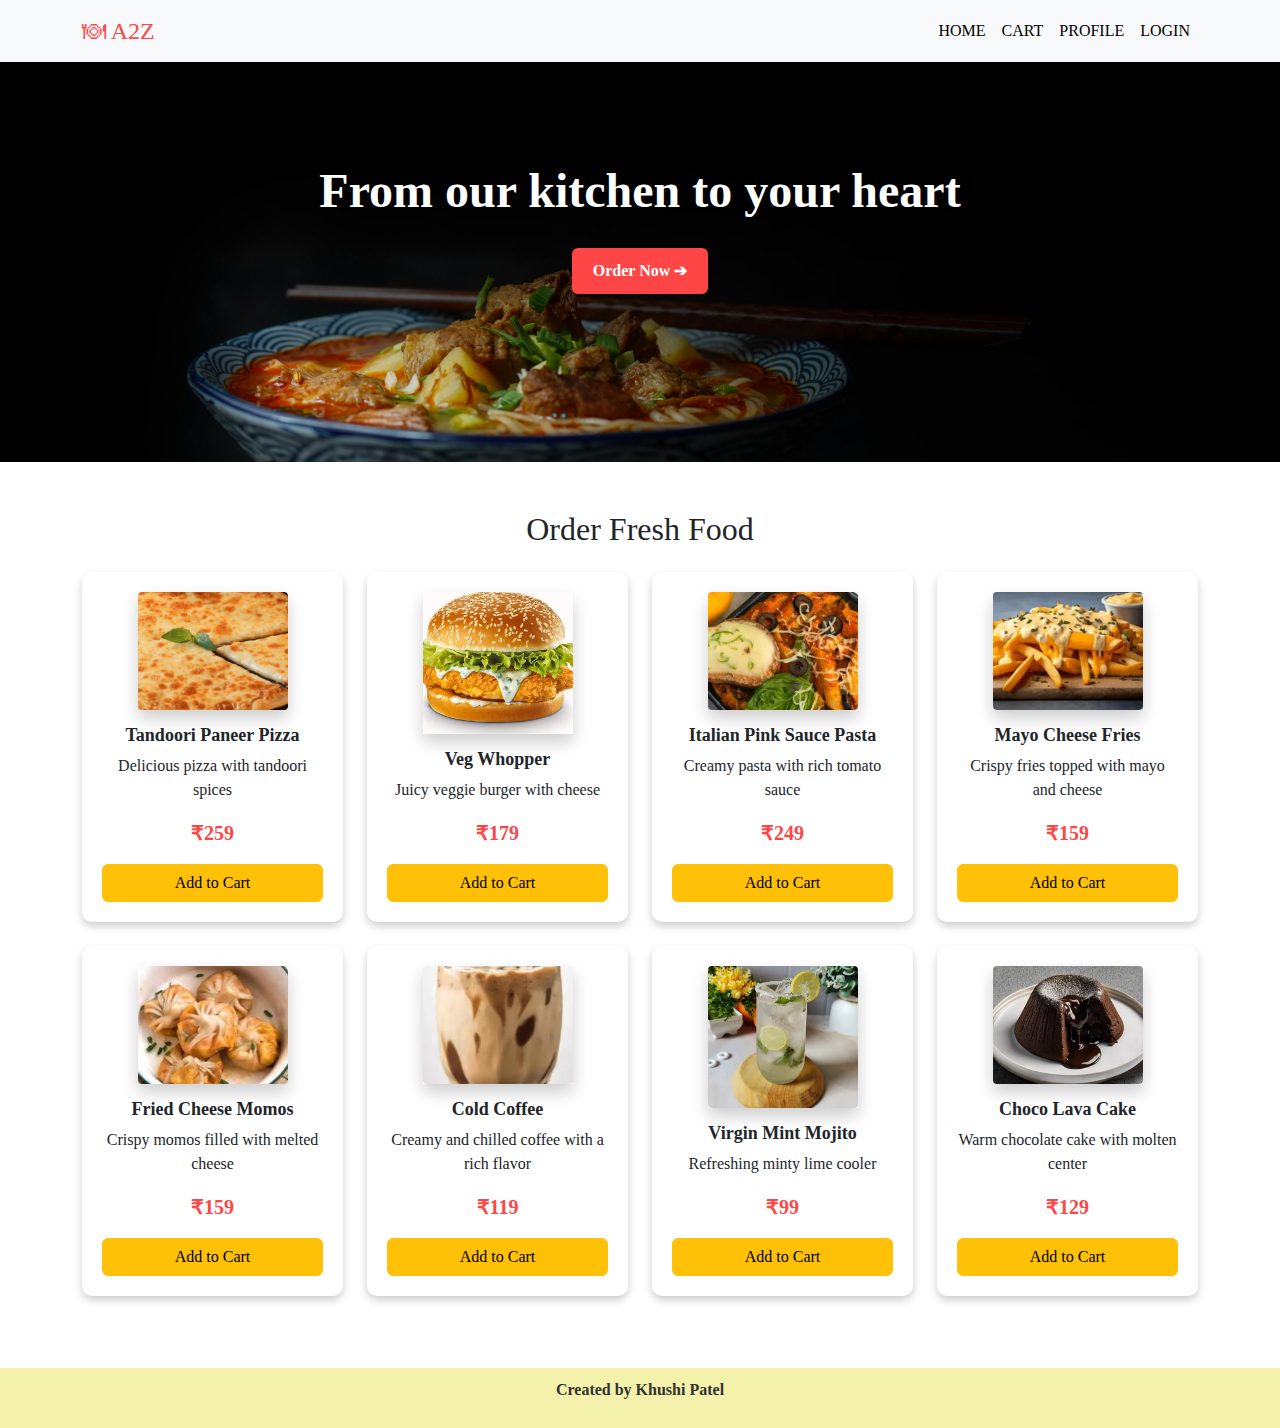
<file: index.html>
<!DOCTYPE html>
<html lang="en">
<head>
    <meta charset="UTF-8">
    <meta name="viewport" content="width=device-width, initial-scale=1.0">
    <title>A2Z Food Ordering</title>
    <link href="https://cdn.jsdelivr.net/npm/bootstrap@5.3.0-alpha1/dist/css/bootstrap.min.css" rel="stylesheet">
    <link rel="stylesheet" href="styles.css">
</head>
<body>

    <!-- Navbar -->
    <nav class="navbar navbar-expand-lg navbar-light bg-light" style="font-family: Cambria, Cochin, Georgia, Times, 'Times New Roman', serif;">
        <div class="container">
            <a class="navbar-brand" href="#" style="font-weight: 500;">🍽 A2Z</a>
            <button class="navbar-toggler" type="button" data-bs-toggle="collapse" data-bs-target="#navbarNav" aria-controls="navbarNav" aria-expanded="false" aria-label="Toggle navigation">
                <span class="navbar-toggler-icon"></span>
            </button>
            <div class="collapse navbar-collapse" id="navbarNav">
                <ul class="navbar-nav ms-auto">
                    <li class="nav-item"><a class="nav-link" href="#">HOME</a></li>
                    <li class="nav-item"><a class="nav-link" href="#">CART</a></li>
                    <li class="nav-item"><a class="nav-link" href="#">PROFILE</a></li>
                    <li class="nav-item"><a class="nav-link" href="signUp.html">LOGIN</a></li>
                </ul>
            </div>
        </div>
    </nav>

    <!-- Hero Section -->
    <section class="hero-section">
        <div class="container">
            <h1>From our kitchen to your heart</h1>
            <a href="#" class="btn btn-order">Order Now ➔</a>
        </div>
    </section>

    <!-- Products Section -->
    <section class="my-5">
        <div class="container text-center" style="font-family:Cambria, Cochin, Georgia, Times, 'Times New Roman', serif">
            <h2>Order Fresh Food</h2>
            <div class="row mt-4">
                <!-- Product 1 -->
                <div class="col-md-3 mb-4">
                    <div class="product-card">
                        <div class="image-wrapper">
                        <img src="images/pizza.PNG" alt="Pizza">
                        </div>
                        <h5 class="product-title">Tandoori Paneer Pizza</h5>
                        <p>Delicious pizza with tandoori spices</p>
                        <p class="price">₹259</p>
                        <button class="btn btn-warning">Add to Cart</button>
                    </div>
                </div>
                <!-- Product 2 -->
                <div class="col-md-3 mb-4">
                    <div class="product-card">
                        <div class="image-wrapper">
                        <img src="images/burger.JPG" alt="Burger">
                        </div>
                        <h5 class="product-title">Veg Whopper</h5>
                        <p>Juicy veggie burger with cheese</p>
                        <p class="price">₹179</p>
                        <button class="btn btn-warning">Add to Cart</button>
                    </div>
                </div>
                <!-- Product 3 -->
                <div class="col-md-3 mb-4">
                    <div class="product-card">
                        <div class="image-wrapper">
                            <img src="images/pasta.jpg" alt="Pasta">
                        </div>
                        <h5 class="product-title">Italian Pink Sauce Pasta</h5>
                        <p>Creamy pasta with rich tomato sauce</p>
                        <p class="price">₹249</p>
                        <button class="btn btn-warning">Add to Cart</button>
                    </div>
                </div>
                <!-- Product 4 -->
                <div class="col-md-3 mb-4">
                    <div class="product-card">
                        <div class="image-wrapper">
                            <img src="images/fries.jpg" alt="Fries">
                        </div>
                        <h5 class="product-title">Mayo Cheese Fries</h5>
                        <p>Crispy fries topped with mayo and cheese</p>
                        <p class="price">₹159</p>
                        <button class="btn btn-warning">Add to Cart</button>
                    </div>
                </div>
                <!-- Product 5 -->
                <div class="col-md-3 mb-4">
                    <div class="product-card">
                        <div class="image-wrapper">
                            <img src="images/steamedMomos.jpg" alt="fried momos">
                        </div>
                        <h5 class="product-title">Fried Cheese Momos</h5>
                        <p>Crispy momos filled with melted cheese</p>
                        <p class="price">₹159</p>
                        <button class="btn btn-warning">Add to Cart</button>
                    </div>
                </div>
                <!-- Product 8 -->
                <div class="col-md-3 mb-4">
                    <div class="product-card">
                        <div class="image-wrapper">
                            <img src="images/coldCoffee.JPG" alt="Cold Coffee">
                        </div>
                        <h5 class="product-title">Cold Coffee</h5>
                        <p>Creamy and chilled coffee with a rich flavor</p>
                        <p class="price">₹119</p>
                        <button class="btn btn-warning">Add to Cart</button>
                    </div>
                </div>
                <!-- Product 6 -->
                <div class="col-md-3 mb-4">
                    <div class="product-card">
                        <div class="image-wrapper">
                            <img src="images/Mojito.jpg" alt="Mojito">
                        </div>
                        <h5 class="product-title">Virgin Mint Mojito</h5>
                        <p>Refreshing minty lime cooler</p>
                        <p class="price">₹99</p>
                        <button class="btn btn-warning">Add to Cart</button>
                    </div>
                </div>
                <!-- Product 7 -->
                <div class="col-md-3 mb-4">
                    <div class="product-card">
                        <div class="image-wrapper">
                            <img src="images/lavacake.JPG" alt="lavacake">
                        </div>
                        <h5 class="product-title">Choco Lava Cake</h5>
                        <p>Warm chocolate cake with molten center</p>
                        <p class="price">₹129</p>
                        <button class="btn btn-warning">Add to Cart</button>
                    </div>
                </div>
            </div>
        </div>
    </section>

    <!-- Footer -->
    <footer class="footer" style="font-family: Cambria, Cochin, Georgia, Times, 'Times New Roman', serif;">
        <p>Created by Khushi Patel</p>
    </footer>

    <script src="https://cdn.jsdelivr.net/npm/bootstrap@5.3.0-alpha1/dist/js/bootstrap.bundle.min.js"></script>
</body>
</html>
</file>
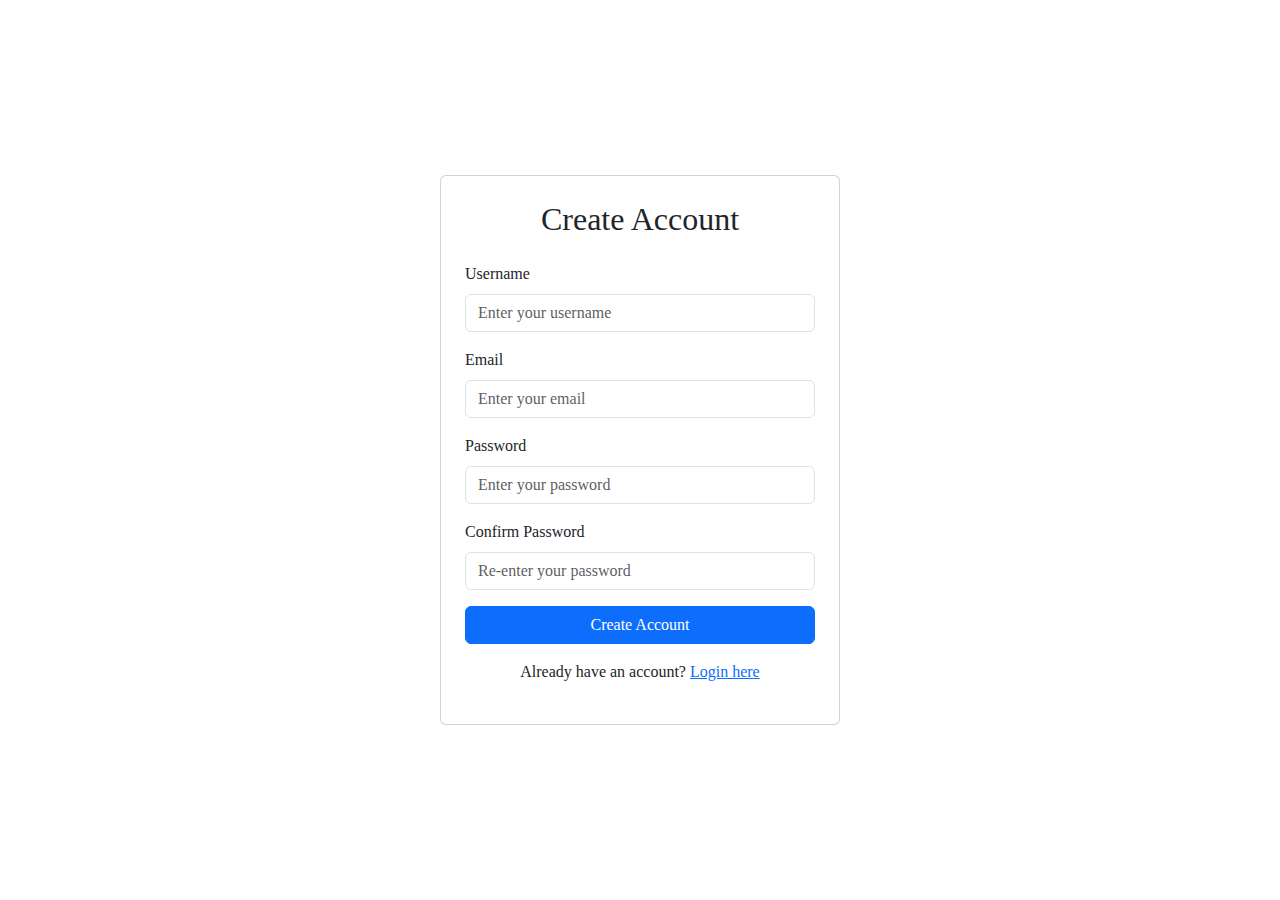
<file: signUp.html>
<!DOCTYPE html>
<html lang="en">
<head>
    <meta charset="UTF-8">
    <meta name="viewport" content="width=device-width, initial-scale=1.0">
    <title>Sign-Up Page</title>
    <link href="https://cdn.jsdelivr.net/npm/bootstrap@5.3.0-alpha1/dist/css/bootstrap.min.css" rel="stylesheet">
    <link rel="stylesheet" href="styles.css">
</head>
<body>
    <div class="container d-flex justify-content-center align-items-center min-vh-100">
        <div class="card p-4" style="width: 100%; max-width: 400px;">
            <h2 class="text-center mb-4">Create Account</h2>
            <form>
                <div class="mb-3">
                    <label for="username" class="form-label">Username</label>
                    <input type="text" class="form-control" id="username" placeholder="Enter your username" required>
                </div>
                <div class="mb-3">
                    <label for="email" class="form-label">Email</label>
                    <input type="email" class="form-control" id="email" placeholder="Enter your email" required>
                </div>
                <div class="mb-3">
                    <label for="password" class="form-label">Password</label>
                    <input type="password" class="form-control" id="password" placeholder="Enter your password" required>
                </div>
                <div class="mb-3">
                    <label for="confirmPassword" class="form-label">Confirm Password</label>
                    <input type="password" class="form-control" id="confirmPassword" placeholder="Re-enter your password" required>
                </div>
                <button type="submit" class="btn btn-primary w-100">Create Account</button>
            </form>
            <div class="text-center mt-3">
                <p>Already have an account? <a href="#">Login here</a></p>
            </div>
        </div>
    </div>

    <script src="https://cdn.jsdelivr.net/npm/bootstrap@5.3.0-alpha1/dist/js/bootstrap.bundle.min.js"></script>
</body>
</html>
</file>
<file: styles.css>
body {
            font-family:Cambria, Cochin, Georgia, Times, 'Times New Roman', serif;
        }
        .navbar-brand {
            font-size: 24px;
            font-weight: bold;
            color: #ff4646 !important;
        }
        .navbar-nav a {
            color: black !important;
            font-weight: 500;
        }
        .navbar-nav .active {
            color: #ff4646 !important;
            font-weight: bold;
        }
        
        .hero-section {
            min-height: 600px; /* Or more depending on the content */
        }
        
        .hero-section {
            background-image: url('images/bg-image.jpg'); /* Sample background image */
            background-size: cover;
            background-position: center;
            color: white;
            padding: 100px 0;
            text-align: center;
            min-height: 400px;
            background-color: #333;
        }
        .hero-section h1 {
            font-size: 48px;
            font-weight: bold;
        }
        .hero-section p {
            font-size: 18px;
            margin-top: 10px;
        }
        .btn-order {
            background-color: #ff4646;
            color: white;
            font-weight: bold;
            padding: 10px 20px;
            margin-top: 20px;
        }
        .btn-warning:hover {
            background-color: #d43f3a;
            color: white;
        }
        
        .product-card {
            border: none;
            box-shadow: 0 4px 8px rgba(0, 0, 0, 0.2);
            border-radius: 10px;
            overflow: hidden;
            text-align: center;
            padding: 20px;
            transition: transform 0.3s;
            height: 350px; /* Fixed height for all product cards */
    display: flex;
    flex-direction: column;
    justify-content: space-between;
        }

        .image-wrapper {
                width: 150px;
                height: 150px;
                /* border-radius: 50%; Makes the image circular */
                overflow: hidden; /* Ensures image stays within circular bounds */
                margin: 0 auto; /* Centers the image */
                box-shadow: 0 8px 16px rgba(0, 0, 0, 0.2); /* Adds shadow */
                transition: transform 0.3s, box-shadow 0.3s;
            }

        .image-wrapper img {
                width: 100%;
                height: 100%;
                object-fit: cover; /* Fills the wrapper without stretching */
                border-radius: 4px;
            }
            .image-wrapper:hover {
                box-shadow: 0 12px 24px rgba(0, 0, 0, 0.3); /* Darker shadow on hover */
                transform: scale(1.05); /* Slightly enlarges image on hover */
            }
        .product-card:hover {
            transform: scale(1.05);
        }

        .product-title {
            font-weight: bold;
            margin-top: 15px;
            font-size: 18px;
        }
        .price {
            font-weight: bold;
            color: #ff4646;
            font-size: 20px;
        }
        .footer {
            background-color: #f3f1aa;
            text-align: center;
            padding: 10px 0;
            font-weight: bold;
            color: #333;
        }
</file>
